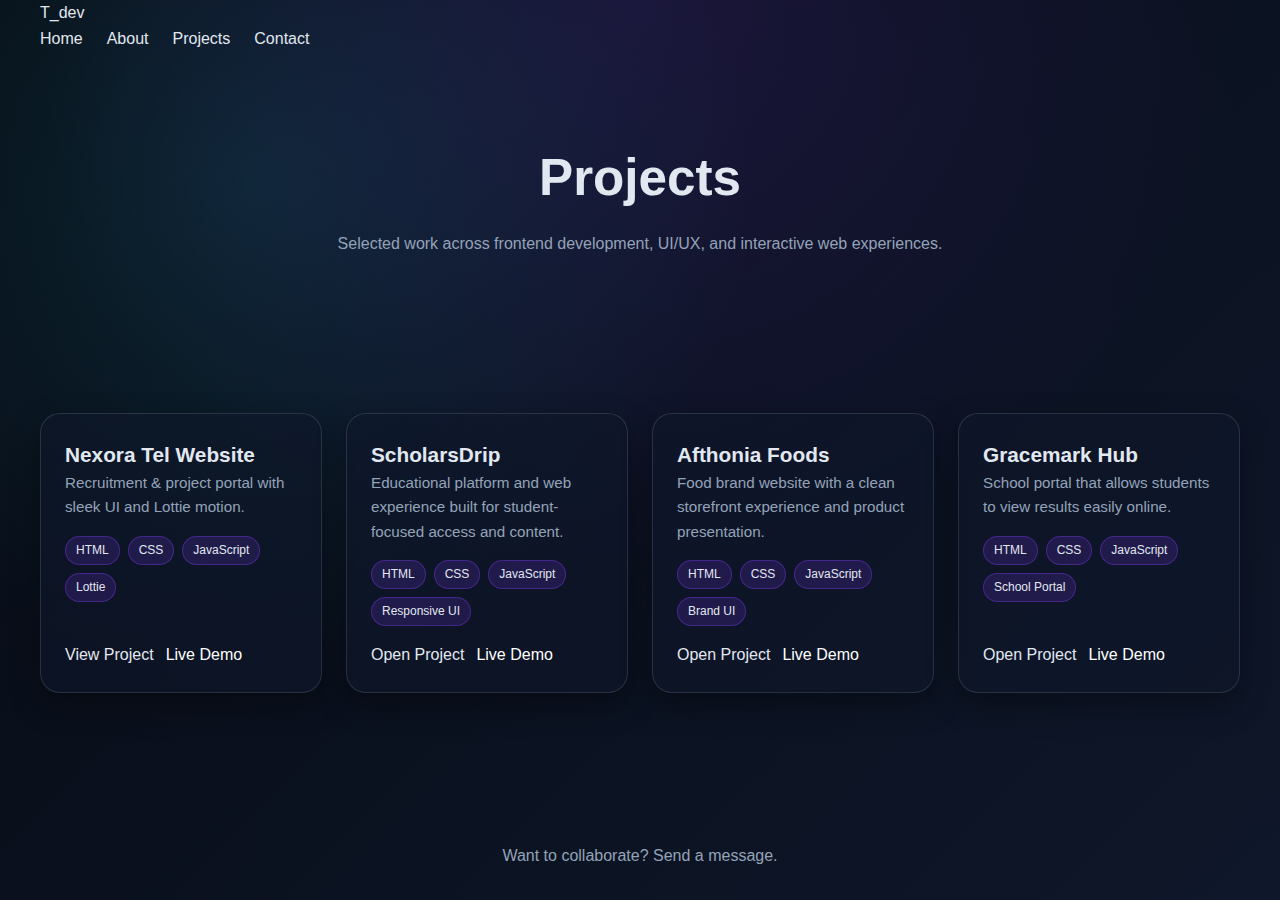
<file: projects/index.html>
<!DOCTYPE html>
<html lang="en">
<head>
    <meta charset="UTF-8">
    <meta name="viewport" content="width=device-width, initial-scale=1.0">
    <meta name="description" content="Projects by Toluwanimi Babalola - frontend work, UI/UX, and web apps.">
    <title>Projects | Toluwanimi Babalola</title>
    <link rel="stylesheet" href="../index.css">
    <link rel="icon" type="image/jpeg" href="../assets/images/favicon.jpg">
    <style>
        .projects-hero {
            padding: 80px 0 30px;
            text-align: center;
        }

        .projects-hero h1 {
            font-size: clamp(2.2rem, 4vw, 3.4rem);
            margin-bottom: 12px;
        }

        .projects-hero p {
            color: var(--muted);
            max-width: 720px;
            margin: 0 auto;
        }

        .projects-grid {
            display: grid;
            grid-template-columns: repeat(auto-fit, minmax(260px, 1fr));
            gap: 24px;
            margin-top: 36px;
        }

        .project-card {
            background: var(--surface);
            border-radius: var(--radius-lg);
            border: 1px solid var(--border);
            padding: 24px;
            box-shadow: var(--shadow-md);
            display: flex;
            flex-direction: column;
            gap: 16px;
            min-height: 280px;
        }

        .project-card h3 {
            font-size: 1.3rem;
        }

        .project-meta {
            color: var(--muted);
            font-size: 0.95rem;
        }

        .project-tags {
            display: flex;
            flex-wrap: wrap;
            gap: 8px;
        }

        .project-tag {
            padding: 4px 10px;
            border-radius: 999px;
            background: rgba(124, 58, 237, 0.18);
            border: 1px solid rgba(124, 58, 237, 0.4);
            font-size: 0.75rem;
        }

        .project-actions {
            display: flex;
            gap: 12px;
            flex-wrap: wrap;
            margin-top: auto;
        }

        .btn-outline {
            border-color: rgba(255, 255, 255, 0.3);
            color: white;
        }

        .btn-outline:hover {
            background: rgba(124, 58, 237, 0.15);
        }

        .is-disabled {
            opacity: 0.6;
            pointer-events: none;
        }

        .projects-footer {
            padding: 60px 0 30px;
            text-align: center;
            color: var(--muted);
        }
    </style>
</head>
<body>
    <header>
        <div class="container nav">
            <div class="logo"><a href="../">T_dev</a></div>
            <nav class="nav-links">
                <a href="../">Home</a>
                <a href="../#about">About</a>
                <a href="./">Projects</a>
                <a href="../#contact">Contact</a>
            </nav>
        </div>
    </header>

    <main>
        <section class="projects-hero">
            <div class="container">
                <h1>Projects</h1>
                <p>Selected work across frontend development, UI/UX, and interactive web experiences.</p>
            </div>
        </section>

        <section class="section">
            <div class="container">
                <div class="projects-grid">
                    <article class="project-card">
                        <div>
                            <h3>Nexora Tel Website</h3>
                            <p class="project-meta">Recruitment & project portal with sleek UI and Lottie motion.</p>
                        </div>
                        <div class="project-tags">
                            <span class="project-tag">HTML</span>
                            <span class="project-tag">CSS</span>
                            <span class="project-tag">JavaScript</span>
                            <span class="project-tag">Lottie</span>
                        </div>
                        <div class="project-actions">
                            <a class="btn btn-primary" href="nexora/">View Project</a>
                            <a class="btn btn-outline" href="https://nexoratel.netlify.app/" target="_blank"
                                rel="noreferrer">Live Demo</a>
                        </div>
                    </article>

                    <article class="project-card">
                        <div>
                            <h3>ScholarsDrip</h3>
                            <p class="project-meta">Educational platform and web experience built for student-focused access and content.</p>
                        </div>
                        <div class="project-tags">
                            <span class="project-tag">HTML</span>
                            <span class="project-tag">CSS</span>
                            <span class="project-tag">JavaScript</span>
                            <span class="project-tag">Responsive UI</span>
                        </div>
                        <div class="project-actions">
                            <a class="btn btn-primary" href="https://scholarsdrip.web.app/" target="_blank"
                                rel="noreferrer">Open Project</a>
                            <a class="btn btn-outline" href="https://scholarsdrip.web.app/" target="_blank"
                                rel="noreferrer">Live Demo</a>
                        </div>
                    </article>

                    <article class="project-card">
                        <div>
                            <h3>Afthonia Foods</h3>
                            <p class="project-meta">Food brand website with a clean storefront experience and product presentation.</p>
                        </div>
                        <div class="project-tags">
                            <span class="project-tag">HTML</span>
                            <span class="project-tag">CSS</span>
                            <span class="project-tag">JavaScript</span>
                            <span class="project-tag">Brand UI</span>
                        </div>
                        <div class="project-actions">
                            <a class="btn btn-primary" href="https://afthoniafooods.netlify.app/" target="_blank"
                                rel="noreferrer">Open Project</a>
                            <a class="btn btn-outline" href="https://afthoniafooods.netlify.app/" target="_blank"
                                rel="noreferrer">Live Demo</a>
                        </div>
                    </article>

                    <article class="project-card">
                        <div>
                            <h3>Gracemark Hub</h3>
                            <p class="project-meta">School portal that allows students to view results easily online.</p>
                        </div>
                        <div class="project-tags">
                            <span class="project-tag">HTML</span>
                            <span class="project-tag">CSS</span>
                            <span class="project-tag">JavaScript</span>
                            <span class="project-tag">School Portal</span>
                        </div>
                        <div class="project-actions">
                            <a class="btn btn-primary" href="https://gracemarkacademyresulthub.web.app/" target="_blank"
                                rel="noreferrer">Open Project</a>
                            <a class="btn btn-outline" href="https://gracemarkacademyresulthub.web.app/" target="_blank"
                                rel="noreferrer">Live Demo</a>
                        </div>
                    </article>
                </div>
            </div>
        </section>
    </main>

    <footer class="projects-footer">
        <div class="container">
            <p>Want to collaborate? <a href="../#contact">Send a message</a>.</p>
        </div>
    </footer>
</body>
</html>
</file>
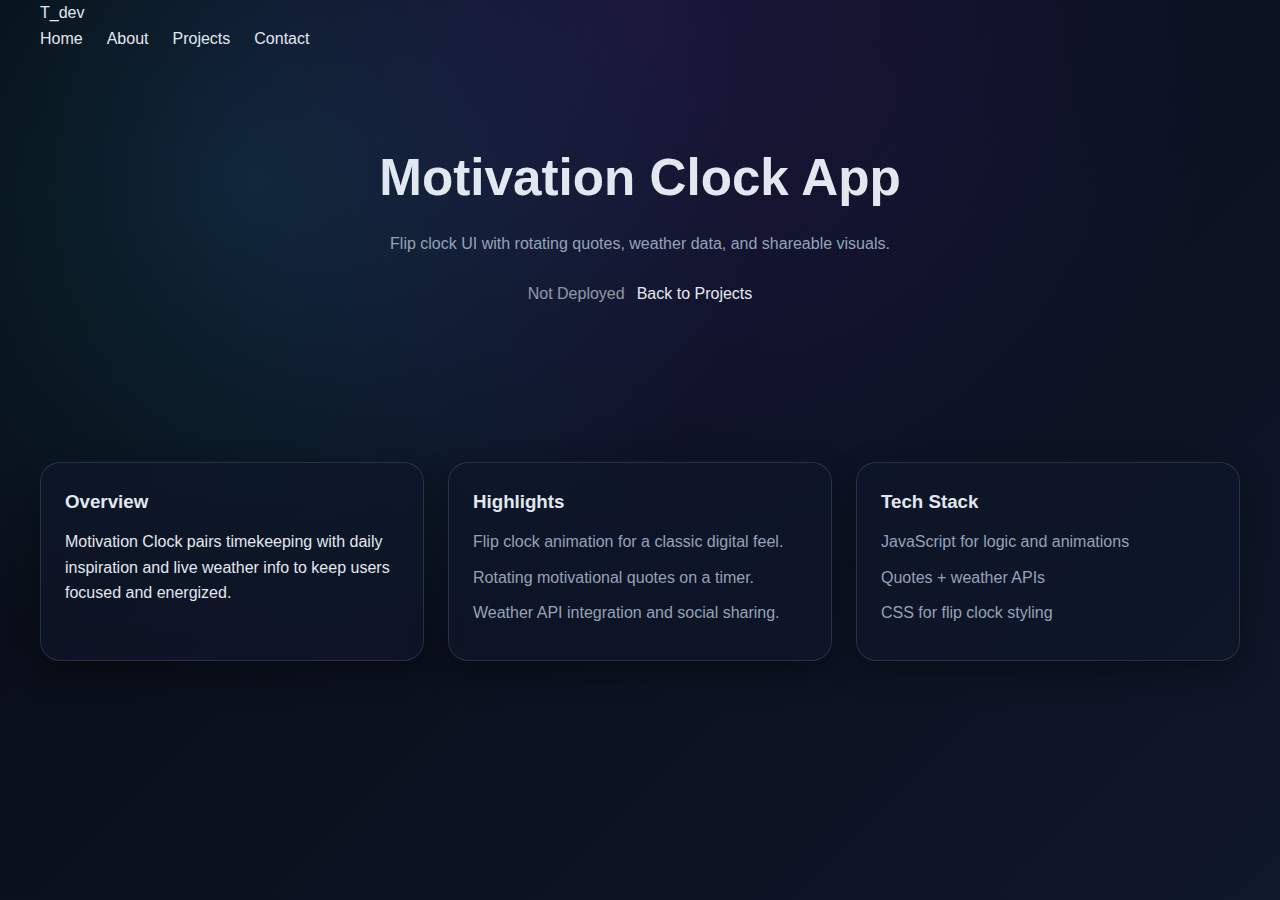
<file: projects/motivation-clock/index.html>
<!DOCTYPE html>
<html lang="en">
<head>
    <meta charset="UTF-8">
    <meta name="viewport" content="width=device-width, initial-scale=1.0">
    <meta name="description" content="Motivation Clock App project details.">
    <title>Motivation Clock App | Projects</title>
    <link rel="stylesheet" href="../../index.css">
    <link rel="icon" type="image/jpeg" href="../../assets/images/favicon.jpg">
    <style>
        .project-hero {
            padding: 80px 0 30px;
            text-align: center;
        }

        .project-hero h1 {
            font-size: clamp(2rem, 4vw, 3.2rem);
            margin-bottom: 12px;
        }

        .project-hero p {
            color: var(--muted);
            max-width: 720px;
            margin: 0 auto;
        }

        .project-content {
            display: grid;
            grid-template-columns: repeat(auto-fit, minmax(260px, 1fr));
            gap: 24px;
            margin-top: 36px;
        }

        .project-panel {
            background: var(--surface);
            border-radius: var(--radius-lg);
            border: 1px solid var(--border);
            padding: 24px;
            box-shadow: var(--shadow-md);
        }

        .project-panel h3 {
            margin-bottom: 12px;
        }

        .project-panel ul {
            list-style: none;
            padding: 0;
            color: var(--muted);
        }

        .project-panel li {
            margin-bottom: 10px;
        }

        .project-actions {
            display: flex;
            flex-wrap: wrap;
            gap: 12px;
            margin-top: 24px;
            justify-content: center;
        }

        .is-disabled {
            opacity: 0.6;
            pointer-events: none;
        }
    </style>
</head>
<body>
    <header>
        <div class="container nav">
            <div class="logo"><a href="../../">T_dev</a></div>
            <nav class="nav-links">
                <a href="../../">Home</a>
                <a href="../../#about">About</a>
                <a href="../">Projects</a>
                <a href="../../#contact">Contact</a>
            </nav>
        </div>
    </header>

    <main>
        <section class="project-hero">
            <div class="container">
                <h1>Motivation Clock App</h1>
                <p>Flip clock UI with rotating quotes, weather data, and shareable visuals.</p>
                <div class="project-actions">
                    <span class="btn btn-primary is-disabled" aria-disabled="true">Not Deployed</span>
                    <a class="btn btn-outline" href="../">Back to Projects</a>
                </div>
            </div>
        </section>

        <section class="section">
            <div class="container project-content">
                <div class="project-panel">
                    <h3>Overview</h3>
                    <p class="project-meta">
                        Motivation Clock pairs timekeeping with daily inspiration and live weather info to keep users
                        focused and energized.
                    </p>
                </div>
                <div class="project-panel">
                    <h3>Highlights</h3>
                    <ul>
                        <li>Flip clock animation for a classic digital feel.</li>
                        <li>Rotating motivational quotes on a timer.</li>
                        <li>Weather API integration and social sharing.</li>
                    </ul>
                </div>
                <div class="project-panel">
                    <h3>Tech Stack</h3>
                    <ul>
                        <li>JavaScript for logic and animations</li>
                        <li>Quotes + weather APIs</li>
                        <li>CSS for flip clock styling</li>
                    </ul>
                </div>
            </div>
        </section>
    </main>
</body>
</html>
</file>
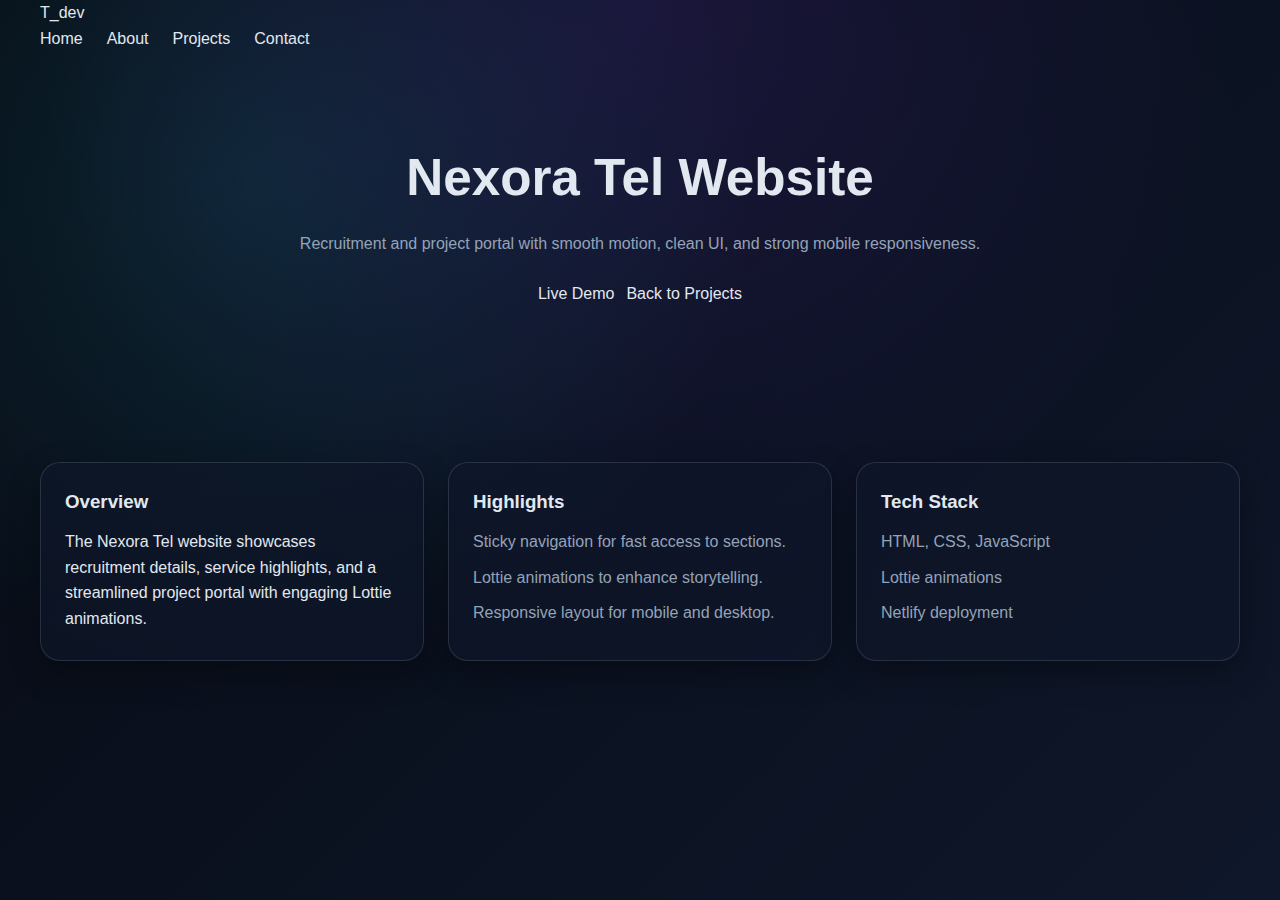
<file: projects/nexora/index.html>
<!DOCTYPE html>
<html lang="en">
<head>
    <meta charset="UTF-8">
    <meta name="viewport" content="width=device-width, initial-scale=1.0">
    <meta name="description" content="Nexora Tel Website project details.">
    <title>Nexora Tel Website | Projects</title>
    <link rel="stylesheet" href="../../index.css">
    <link rel="icon" type="image/jpeg" href="../../assets/images/favicon.jpg">
    <style>
        .project-hero {
            padding: 80px 0 30px;
            text-align: center;
        }

        .project-hero h1 {
            font-size: clamp(2rem, 4vw, 3.2rem);
            margin-bottom: 12px;
        }

        .project-hero p {
            color: var(--muted);
            max-width: 720px;
            margin: 0 auto;
        }

        .project-content {
            display: grid;
            grid-template-columns: repeat(auto-fit, minmax(260px, 1fr));
            gap: 24px;
            margin-top: 36px;
        }

        .project-panel {
            background: var(--surface);
            border-radius: var(--radius-lg);
            border: 1px solid var(--border);
            padding: 24px;
            box-shadow: var(--shadow-md);
        }

        .project-panel h3 {
            margin-bottom: 12px;
        }

        .project-panel ul {
            list-style: none;
            padding: 0;
            color: var(--muted);
        }

        .project-panel li {
            margin-bottom: 10px;
        }

        .project-actions {
            display: flex;
            flex-wrap: wrap;
            gap: 12px;
            margin-top: 24px;
            justify-content: center;
        }
    </style>
</head>
<body>
    <header>
        <div class="container nav">
            <div class="logo"><a href="../../">T_dev</a></div>
            <nav class="nav-links">
                <a href="../../">Home</a>
                <a href="../../#about">About</a>
                <a href="../">Projects</a>
                <a href="../../#contact">Contact</a>
            </nav>
        </div>
    </header>

    <main>
        <section class="project-hero">
            <div class="container">
                <h1>Nexora Tel Website</h1>
                <p>Recruitment and project portal with smooth motion, clean UI, and strong mobile responsiveness.</p>
                <div class="project-actions">
                    <a class="btn btn-primary" href="https://nexoratel.netlify.app/" target="_blank"
                        rel="noreferrer">Live Demo</a>
                    <a class="btn btn-outline" href="../">Back to Projects</a>
                </div>
            </div>
        </section>

        <section class="section">
            <div class="container project-content">
                <div class="project-panel">
                    <h3>Overview</h3>
                    <p class="project-meta">
                        The Nexora Tel website showcases recruitment details, service highlights, and a streamlined
                        project portal with engaging Lottie animations.
                    </p>
                </div>
                <div class="project-panel">
                    <h3>Highlights</h3>
                    <ul>
                        <li>Sticky navigation for fast access to sections.</li>
                        <li>Lottie animations to enhance storytelling.</li>
                        <li>Responsive layout for mobile and desktop.</li>
                    </ul>
                </div>
                <div class="project-panel">
                    <h3>Tech Stack</h3>
                    <ul>
                        <li>HTML, CSS, JavaScript</li>
                        <li>Lottie animations</li>
                        <li>Netlify deployment</li>
                    </ul>
                </div>
            </div>
        </section>
    </main>
</body>
</html>
</file>
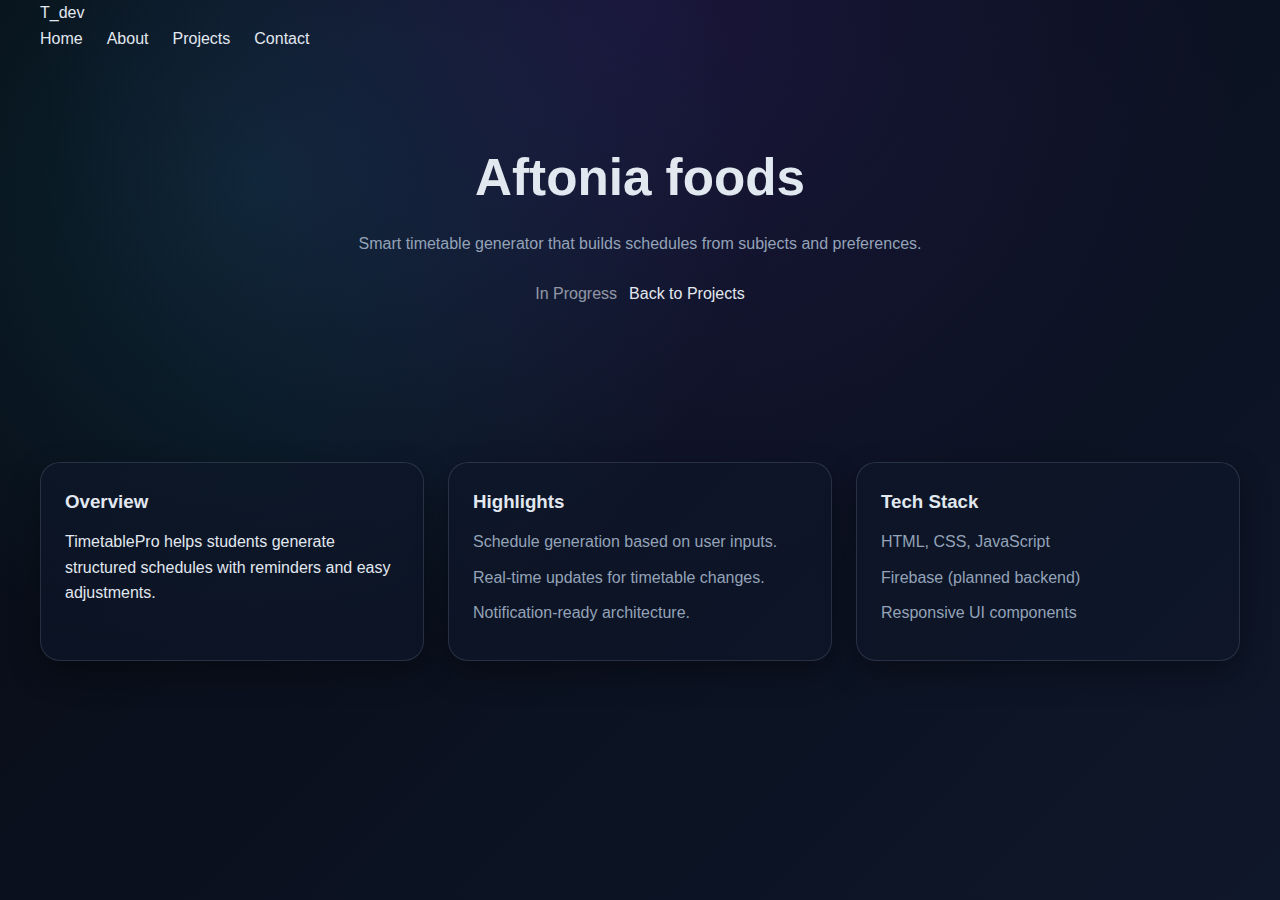
<file: projects/timetablepro/index.html>
<!DOCTYPE html>
<html lang="en">

<head>
    <meta charset="UTF-8">
    <meta name="viewport" content="width=device-width, initial-scale=1.0">
    <meta name="description" content="TimetablePro project details.">
    <title>TimetablePro | Projects</title>
    <link rel="stylesheet" href="../../index.css">
    <link rel="icon" type="image/jpeg" href="../../assets/images/favicon.jpg">
    <style>
        .project-hero {
            padding: 80px 0 30px;
            text-align: center;
        }

        .project-hero h1 {
            font-size: clamp(2rem, 4vw, 3.2rem);
            margin-bottom: 12px;
        }

        .project-hero p {
            color: var(--muted);
            max-width: 720px;
            margin: 0 auto;
        }

        .project-content {
            display: grid;
            grid-template-columns: repeat(auto-fit, minmax(260px, 1fr));
            gap: 24px;
            margin-top: 36px;
        }

        .project-panel {
            background: var(--surface);
            border-radius: var(--radius-lg);
            border: 1px solid var(--border);
            padding: 24px;
            box-shadow: var(--shadow-md);
        }

        .project-panel h3 {
            margin-bottom: 12px;
        }

        .project-panel ul {
            list-style: none;
            padding: 0;
            color: var(--muted);
        }

        .project-panel li {
            margin-bottom: 10px;
        }

        .project-actions {
            display: flex;
            flex-wrap: wrap;
            gap: 12px;
            margin-top: 24px;
            justify-content: center;
        }

        .is-disabled {
            opacity: 0.6;
            pointer-events: none;
        }
    </style>
</head>

<body>
    <header>
        <div class="container nav">
            <div class="logo"><a href="../../">T_dev</a></div>
            <nav class="nav-links">
                <a href="../../">Home</a>
                <a href="../../#about">About</a>
                <a href="../">Projects</a>
                <a href="../../#contact">Contact</a>
            </nav>
        </div>
    </header>

    <main>
        <section class="project-hero">
            <div class="container">
                <h1>Aftonia foods</h1>
                <p>Smart timetable generator that builds schedules from subjects and preferences.</p>
                <div class="project-actions">
                    <span class="btn btn-primary is-disabled" aria-disabled="true">In Progress</span>
                    <a class="btn btn-outline" href="../">Back to Projects</a>
                </div>
            </div>
        </section>

        <section class="section">
            <div class="container project-content">
                <div class="project-panel">
                    <h3>Overview</h3>
                    <p class="project-meta">
                        TimetablePro helps students generate structured schedules with reminders and easy adjustments.
                    </p>
                </div>
                <div class="project-panel">
                    <h3>Highlights</h3>
                    <ul>
                        <li>Schedule generation based on user inputs.</li>
                        <li>Real-time updates for timetable changes.</li>
                        <li>Notification-ready architecture.</li>
                    </ul>
                </div>
                <div class="project-panel">
                    <h3>Tech Stack</h3>
                    <ul>
                        <li>HTML, CSS, JavaScript</li>
                        <li>Firebase (planned backend)</li>
                        <li>Responsive UI components</li>
                    </ul>
                </div>
            </div>
        </section>
    </main>
</body>

</html>
</file>
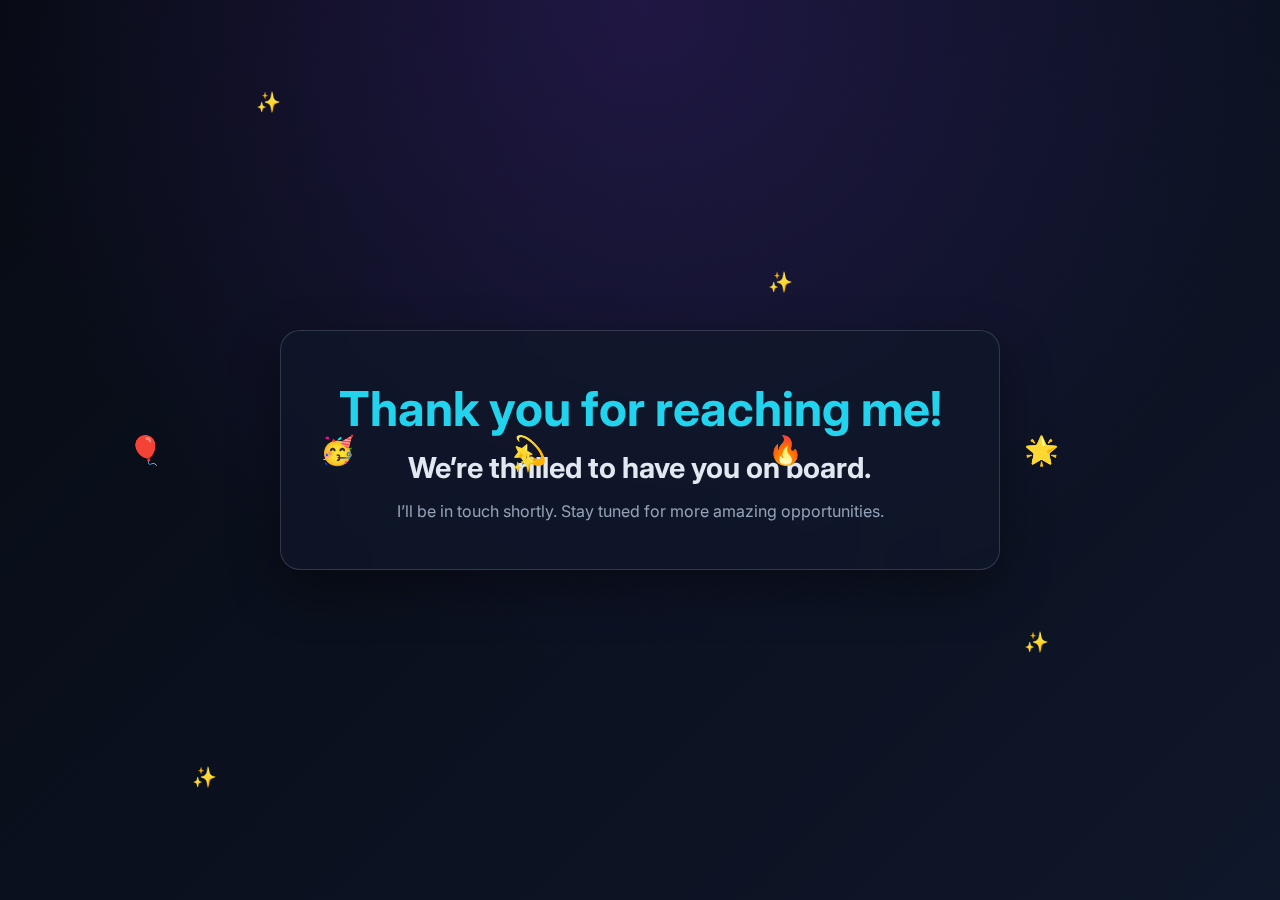
<file: thank-you.html>
<!DOCTYPE html>
<html lang="en">
<head>
    <meta charset="UTF-8" />
    <meta name="viewport" content="width=device-width, initial-scale=1.0">
    <title>Thank You</title>
    <link rel="stylesheet" href="thank-you.css">
    <link rel="preconnect" href="https://fonts.googleapis.com">
    <link rel="preconnect" href="https://fonts.gstatic.com" crossorigin>
    <link href="https://fonts.googleapis.com/css2?family=Inter:wght@400;600;700&display=swap" rel="stylesheet">
</head>
<body>
    <main class="thank-you">
        <div class="thank-you-card">
            <h1>Thank you for reaching me!</h1>
            <h2>We’re thrilled to have you on board.</h2>
            <p>I’ll be in touch shortly. Stay tuned for more amazing opportunities.</p>
        </div>
    </main>

    <div class="emoji-float" style="left: 10%; animation-delay: 0s;">🎈</div>
    <div class="emoji-float" style="left: 25%; animation-delay: 2s;">🥳</div>
    <div class="emoji-float" style="left: 40%; animation-delay: 4s;">💫</div>
    <div class="emoji-float" style="left: 60%; animation-delay: 1s;">🔥</div>
    <div class="emoji-float" style="left: 80%; animation-delay: 3s;">🌟</div>

    <div class="star" style="top: 10%; left: 20%; animation-delay: 1s;">✨</div>
    <div class="star" style="top: 30%; left: 60%; animation-delay: 2s;">✨</div>
    <div class="star" style="top: 50%; left: 40%; animation-delay: 3s;">✨</div>
    <div class="star" style="top: 70%; left: 80%; animation-delay: 4s;">✨</div>
    <div class="star" style="top: 85%; left: 15%; animation-delay: 5s;">✨</div>
</body>
</html>
</file>
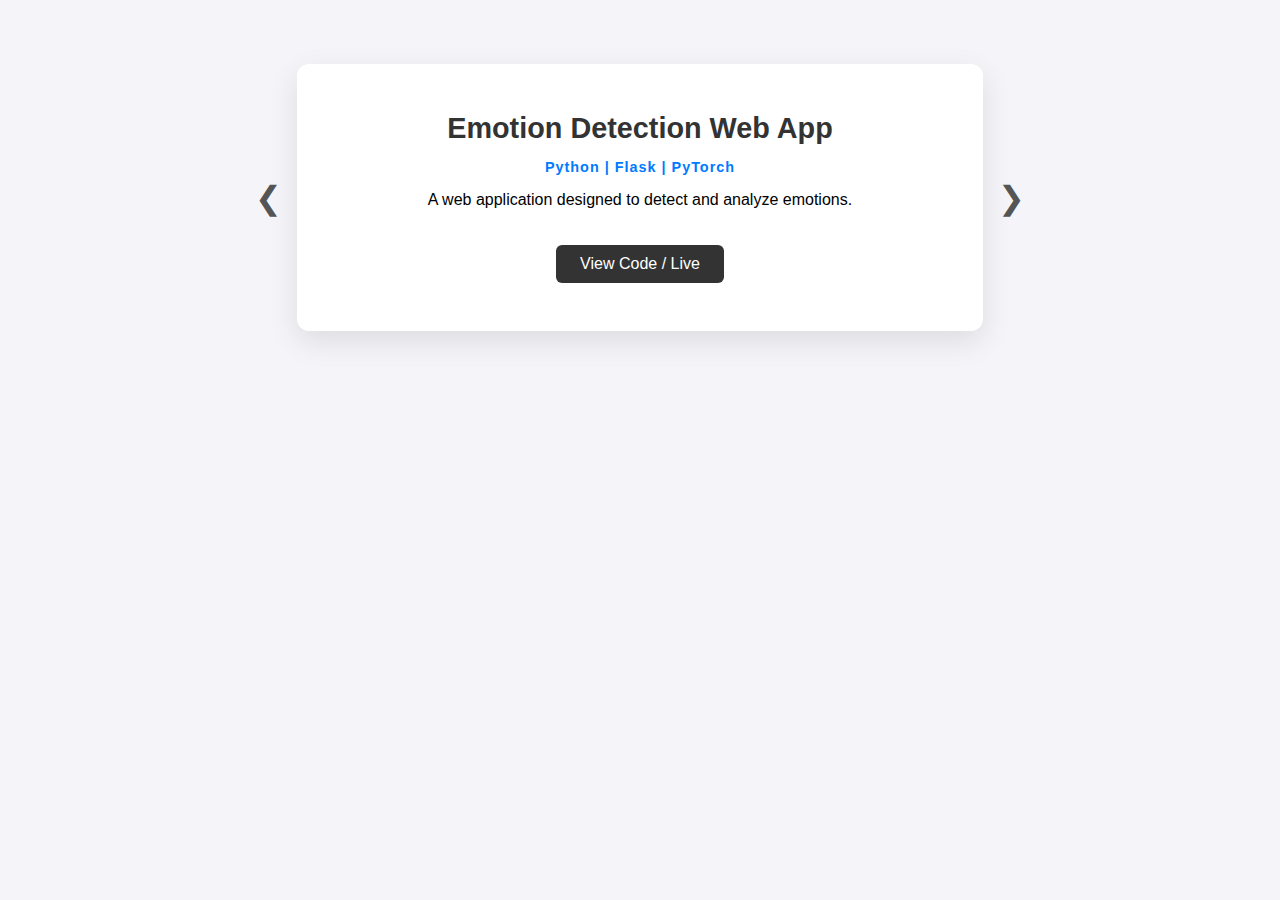
<file: pages/experiments/slider2.html>
<!DOCTYPE html>
<html lang="en">

<head>
    <meta charset="UTF-8">
    <meta name="viewport" content="width=device-width, initial-scale=1.0">
    <title>Project Slider</title>
    <style>
        /* --- CSS Styling --- */
        body {
            font-family: sans-serif;
            background-color: #f4f4f9;
            margin: 0;
            padding: 2rem;
        }

        .project-slider-wrapper {
            position: relative;
            max-width: 800px;
            margin: 2rem auto;
            display: flex;
            align-items: center;
        }

        .project-slider-container {
            overflow: hidden;
            width: 100%;
            border-radius: 12px;
            box-shadow: 0 10px 30px rgba(0, 0, 0, 0.1);
            background: #ffffff;
        }

        .project-track {
            display: flex;
            transition: transform 0.4s ease-in-out;
        }

        .project-card {
            min-width: 100%;
            box-sizing: border-box;
            padding: 3rem 2rem;
            text-align: center;
        }

        .project-content h3 {
            margin: 0 0 10px;
            font-size: 1.8rem;
            color: #333;
        }

        .tech-stack {
            font-weight: bold;
            color: #007bff;
            margin-bottom: 15px;
            font-size: 0.9rem;
            letter-spacing: 1px;
        }

        .view-btn {
            display: inline-block;
            margin-top: 20px;
            padding: 10px 24px;
            background-color: #333;
            color: #fff;
            text-decoration: none;
            border-radius: 6px;
            transition: background 0.3s;
        }

        .view-btn:hover {
            background-color: #555;
        }

        .slider-btn {
            background: none;
            border: none;
            font-size: 2rem;
            cursor: pointer;
            color: #555;
            padding: 0 15px;
            transition: color 0.3s;
        }

        .slider-btn:hover {
            color: #000;
        }
    </style>
</head>

<body>

    <div class="project-slider-wrapper">
        <button class="slider-btn prev-btn" aria-label="Previous Project">&#10094;</button>

        <div class="project-slider-container">
            <div class="project-track" id="track">

                <div class="project-card">
                    <div class="project-content">
                        <h3>Emotion Detection Web App</h3>
                        <p class="tech-stack">Python | Flask | PyTorch</p>
                        <p>A web application designed to detect and analyze emotions.</p>
                        <a href="#" class="view-btn">View Code / Live</a>
                    </div>
                </div>

                <div class="project-card">
                    <div class="project-content">
                        <h3>Gracemark Academy Result Hub</h3>
                        <p class="tech-stack">React | Firebase</p>
                        <p>A comprehensive result management platform.</p>
                        <a href="#" class="view-btn">View Code / Live</a>
                    </div>
                </div>

                <div class="project-card">
                    <div class="project-content">
                        <h3>Upcoming Machine Learning Model</h3>
                        <p class="tech-stack">Python | Scikit-Learn</p>
                        <p>Currently in development. Exploring new data models.</p>
                        <a href="#" class="view-btn">Coming Soon</a>
                    </div>
                </div>

            </div>
        </div>

        <button class="slider-btn next-btn" aria-label="Next Project">&#10095;</button>
    </div>

    <script>
        document.addEventListener("DOMContentLoaded", () => {
            const track = document.getElementById('track');
            const prevBtn = document.querySelector('.prev-btn');
            const nextBtn = document.querySelector('.next-btn');
            const cards = document.querySelectorAll('.project-card');

            let currentIndex = 0;

            function updateSlider() {
                track.style.transform = `translateX(-${currentIndex * 100}%)`;
            }

            nextBtn.addEventListener('click', () => {
                if (currentIndex < cards.length - 1) {
                    currentIndex++;
                } else {
                    currentIndex = 0;
                }
                updateSlider();
            });

            prevBtn.addEventListener('click', () => {
                if (currentIndex > 0) {
                    currentIndex--;
                } else {
                    currentIndex = cards.length - 1;
                }
                updateSlider();
            });
        });
    </script>

</body>

</html>
</file>
<file: index.css>
* {
    margin: 0;
    padding: 0;
    box-sizing: border-box;
}

:root {
    --bg: #0b0f1a;
    --bg-alt: #0f172a;
    --surface: rgba(15, 23, 42, 0.62);
    --surface-strong: rgba(15, 23, 42, 0.85);
    --border: rgba(148, 163, 184, 0.2);
    --text: #e2e8f0;
    --muted: #94a3b8;
    --accent: #7c3aed;
    --accent-2: #22d3ee;
    --accent-3: #f43f5e;
    --success: #10b981;
    --warning: #f59e0b;
    --shadow-lg: 0 25px 60px rgba(0, 0, 0, 0.45);
    --shadow-md: 0 12px 30px rgba(0, 0, 0, 0.35);
    --transition: all 0.3s ease;
    --radius-lg: 20px;
    --radius-md: 14px;
}

html {
    scroll-behavior: smooth;
}

body {
    font-family: 'Inter', -apple-system, BlinkMacSystemFont, sans-serif;
    color: var(--text);
    background: radial-gradient(circle at top, rgba(124, 58, 237, 0.15), transparent 55%),
        radial-gradient(circle at 20% 20%, rgba(34, 211, 238, 0.12), transparent 40%),
        linear-gradient(135deg, #070b13 0%, #0b1221 60%, #0f172a 100%);
    min-height: 100vh;
    line-height: 1.6;
}

img {
    max-width: 100%;
    display: block;
}

a {
    color: inherit;
    text-decoration: none;
}

.container {
    width: min(1200px, 100% - 3rem);
    margin: 0 auto;
}

.section {
    padding: 90px 0;
}

.section-header {
    text-align: center;
    margin-bottom: 48px;
}

.section-title {
    font-size: 2.4rem;
    font-weight: 700;
    color: var(--text);
    margin-bottom: 12px;
}

.section-title-left {
    text-align: left;
    margin-bottom: 16px;
}

.section-subtitle {
    max-width: 680px;
    margin: 0 auto;
    color: var(--muted);
    font-size: 1.05rem;
}

.site-header {
    position: relative;
    overflow: hidden;
}

.site-header::before {
    content: "";
    position: absolute;
    inset: 0;
    background: radial-gradient(circle at 20% 20%, rgba(124, 58, 237, 0.2), transparent 45%),
        radial-gradient(circle at 80% 0%, rgba(34, 211, 238, 0.12), transparent 40%);
    opacity: 0.7;
    z-index: -1;
}

.site-nav {
    display: flex;
    align-items: center;
    justify-content: space-between;
    padding: 28px 0;
}

.brand {
    font-weight: 700;
    letter-spacing: 0.5px;
    font-size: 1.1rem;
}

.nav-links {
    list-style: none;
    display: flex;
    gap: 24px;
    flex-wrap: wrap;
}

.nav-links a {
    font-weight: 500;
    color: var(--text);
    position: relative;
    padding-bottom: 6px;
}

.nav-links a::after {
    content: "";
    position: absolute;
    left: 0;
    bottom: 0;
    width: 0%;
    height: 2px;
    background: linear-gradient(90deg, var(--accent), var(--accent-2));
    transition: width 0.3s ease;
}

.nav-links a:hover::after {
    width: 100%;
}

.hero {
    display: grid;
    grid-template-columns: repeat(auto-fit, minmax(280px, 1fr));
    gap: 48px;
    align-items: center;
    padding: 30px 0 80px;
}

.hero-content {
    animation: moveUp 1.2s ease;
}

.hero-kicker {
    color: var(--accent-2);
    font-size: 1rem;
    text-transform: uppercase;
    letter-spacing: 0.24rem;
    margin-bottom: 16px;
}

.hero-title {
    font-size: clamp(2.4rem, 5vw, 3.6rem);
    line-height: 1.1;
    margin-bottom: 16px;
}

.hero-title span {
    color: var(--accent);
}

.hero-subtitle {
    color: var(--muted);
    font-size: 1.05rem;
    margin-bottom: 28px;
}

.hero-actions {
    display: flex;
    gap: 16px;
    flex-wrap: wrap;
}

.cv-button {
    display: inline-flex;
    align-items: center;
    justify-content: center;
    padding: 12px 24px;
    background: linear-gradient(135deg, var(--accent), var(--accent-2));
    color: white;
    border-radius: 999px;
    font-weight: 600;
    transition: var(--transition);
    box-shadow: var(--shadow-md);
}

.cv-button:hover {
    transform: translateY(-2px);
}

.typewriter {
    display: inline-block;
    overflow: hidden;
    border-right: 2px solid var(--accent-2);
    white-space: nowrap;
    animation: blink-caret 0.75s step-end infinite;
}

.hero-media {
    background: var(--surface);
    border-radius: var(--radius-lg);
    border: 1px solid var(--border);
    padding: 24px;
    backdrop-filter: blur(16px);
    box-shadow: var(--shadow-lg);
}

.hero-media dotlottie-player {
    width: 100%;
    height: auto;
}

.skills-grid {
    display: grid;
    grid-template-columns: repeat(auto-fit, minmax(280px, 1fr));
    gap: 24px;
}

.skill-card {
    background: var(--surface);
    border-radius: var(--radius-lg);
    padding: 24px;
    border: 1px solid var(--border);
    backdrop-filter: blur(16px);
    box-shadow: var(--shadow-md);
    transition: var(--transition);
}

.skill-card:hover {
    transform: translateY(-6px);
}

.card-header {
    display: flex;
    align-items: center;
    gap: 16px;
    margin-bottom: 20px;
}

.card-icon {
    width: 48px;
    height: 48px;
    background: linear-gradient(135deg, var(--accent), var(--accent-2));
    border-radius: 12px;
    display: flex;
    align-items: center;
    justify-content: center;
    color: #fff;
}

.card-title {
    font-size: 1.3rem;
    font-weight: 600;
}

.chart-container {
    position: relative;
    height: 260px;
}

.skills-list {
    display: grid;
    gap: 16px;
}

.skill-item {
    display: flex;
    justify-content: space-between;
    align-items: center;
    gap: 16px;
    padding-bottom: 12px;
    border-bottom: 1px solid rgba(148, 163, 184, 0.2);
}

.skill-item:last-child {
    border-bottom: none;
}

.skill-name {
    font-weight: 500;
}

.skill-name i {
    margin-right: 8px;
    color: var(--accent-2);
}

.progress-container {
    width: 100%;
    height: 8px;
    background: rgba(148, 163, 184, 0.2);
    border-radius: 999px;
    overflow: hidden;
    margin-top: 8px;
}

.progress-bar {
    height: 100%;
    width: 0%;
    background: linear-gradient(90deg, var(--accent), var(--accent-2));
    border-radius: 999px;
    transition: width 1s ease;
}

.skill-meta {
    display: flex;
    justify-content: space-between;
    margin-top: 6px;
    font-size: 0.8rem;
    color: var(--muted);
}

.skill-status {
    padding: 2px 10px;
    border-radius: 999px;
    background: rgba(148, 163, 184, 0.2);
}

.status-learning {
    background: rgba(34, 211, 238, 0.15);
    color: var(--accent-2);
}

.status-pending {
    background: rgba(245, 158, 11, 0.15);
    color: var(--warning);
}

.star {
    color: #fbbf24;
}

.empty-star {
    color: rgba(148, 163, 184, 0.4);
}

.quote-master-container {
    margin-top: 24px;
}

.quote-theatre {
    background: var(--surface);
    border-radius: var(--radius-lg);
    padding: 48px 40px;
    box-shadow: var(--shadow-lg);
    position: relative;
    border: 1px solid var(--border);
    overflow: hidden;
    backdrop-filter: blur(16px);
}

.quote-theatre::after {
    content: "";
    position: absolute;
    inset: 0;
    background: radial-gradient(circle, rgba(124, 58, 237, 0.15), transparent 70%);
    opacity: 0.6;
    z-index: -1;
    animation: pulse 15s infinite alternate;
}

.quote-stage {
    min-height: 220px;
    display: flex;
    align-items: center;
    justify-content: center;
}

.quote-text {
    font-size: 2rem;
    line-height: 1.5;
    color: var(--text);
    font-weight: 500;
    margin: 0 auto 20px;
    max-width: 780px;
    opacity: 0;
    transform: translateY(20px) rotateX(90deg);
    filter: blur(5px);
    transition: all 0.8s cubic-bezier(0.175, 0.885, 0.32, 1.275);
    font-family: 'Playfair Display', serif;
    font-style: italic;
    position: relative;
}

.quote-text::before,
.quote-text::after {
    content: '"';
    font-size: 3rem;
    color: rgba(124, 58, 237, 0.2);
    position: absolute;
    font-family: serif;
}

.quote-text::before {
    top: -1.5rem;
    left: -1rem;
}

.quote-text::after {
    bottom: -2rem;
    right: -1rem;
}

.quote-author {
    font-size: 0.95rem;
    color: var(--muted);
    font-weight: 600;
    letter-spacing: 0.2rem;
    text-transform: uppercase;
    opacity: 0;
    transform: translateY(20px);
    transition: all 0.9s ease;
    font-family: 'Montserrat', sans-serif;
}

.quote-control-panel {
    display: flex;
    align-items: center;
    justify-content: center;
    margin-top: 32px;
    gap: 16px;
}

.quote-progress-container {
    width: 200px;
    height: 4px;
    background: rgba(148, 163, 184, 0.2);
    border-radius: 999px;
    overflow: hidden;
}

.quote-progress-bar {
    height: 100%;
    width: 100%;
    background: linear-gradient(90deg, var(--accent), var(--accent-2));
    transform: scaleX(0);
    transform-origin: left center;
}

.quote-nav {
    background: rgba(124, 58, 237, 0.12);
    border: 1px solid rgba(124, 58, 237, 0.3);
    width: 44px;
    height: 44px;
    border-radius: 50%;
    color: var(--accent);
    display: flex;
    align-items: center;
    justify-content: center;
    cursor: pointer;
    transition: var(--transition);
}

.quote-nav:hover {
    transform: scale(1.06);
}

.cosmic-in.show {
    opacity: 1;
    transform: translateY(0) rotateX(0);
    filter: blur(0);
}

.row {
    display: flex;
    gap: 32px;
    flex-wrap: wrap;
}

.about-grid {
    align-items: center;
}

.about-col-1 {
    flex: 1;
    min-width: 260px;
}

.about-col-2 {
    flex: 1.5;
    min-width: 280px;
}

.about-text {
    color: var(--muted);
    margin-bottom: 24px;
}

.tilt-img img {
    border-radius: var(--radius-lg);
    box-shadow: var(--shadow-md);
    animation: tilt 9s infinite ease-in-out;
}

.tab-titles {
    display: flex;
    gap: 16px;
    flex-wrap: wrap;
    margin-bottom: 20px;
}

.tab-links {
    background: rgba(148, 163, 184, 0.1);
    border: 1px solid var(--border);
    color: var(--text);
    padding: 10px 18px;
    border-radius: 999px;
    cursor: pointer;
    transition: var(--transition);
}

.tab-links.active-link,
.tab-links:hover {
    background: linear-gradient(135deg, var(--accent), var(--accent-2));
    color: white;
}

.tab-contents {
    display: none;
}

.tab-contents.active-tab {
    display: block;
}

.tab-contents ul {
    list-style: none;
    padding: 0;
}

.tab-contents li {
    margin-bottom: 12px;
    color: var(--muted);
}

.tab-contents li span {
    color: var(--accent-2);
    font-weight: 600;
}

.chat-section {
    display: flex;
    gap: 24px;
    align-items: stretch;
    justify-content: center;
    flex-wrap: wrap;
}

.ai-lottie-wrapper {
    width: 240px;
    height: 240px;
    background: var(--surface);
    border-radius: 50%;
    border: 1px solid var(--border);
    display: flex;
    align-items: center;
    justify-content: center;
    box-shadow: var(--shadow-md);
    backdrop-filter: blur(16px);
}

.chat-container {
    flex: 1;
    min-width: 280px;
    max-width: 560px;
    height: 540px;
    background: var(--surface);
    border-radius: var(--radius-lg);
    border: 1px solid var(--border);
    display: flex;
    flex-direction: column;
    overflow: hidden;
    box-shadow: var(--shadow-lg);
    backdrop-filter: blur(16px);
}

.chat-header {
    padding: 16px 20px;
    background: var(--surface-strong);
    display: flex;
    justify-content: space-between;
    align-items: center;
}

.header-contents {
    display: flex;
    align-items: center;
    gap: 12px;
}

.avatar {
    width: 40px;
    height: 40px;
    border-radius: 50%;
    overflow: hidden;
    border: 2px solid rgba(255, 255, 255, 0.2);
}

.header-texts h3 {
    font-size: 1rem;
    margin-bottom: 2px;
}

.header-texts p {
    font-size: 0.8rem;
    color: var(--muted);
}

.icon-button {
    background: none;
    border: none;
    color: var(--text);
    width: 32px;
    height: 32px;
    border-radius: 50%;
    display: flex;
    align-items: center;
    justify-content: center;
    cursor: pointer;
    transition: var(--transition);
}

.icon-button:hover {
    background: rgba(255, 255, 255, 0.1);
}

.chat-messages {
    flex: 1;
    padding: 20px;
    overflow-y: auto;
    display: flex;
    flex-direction: column;
    gap: 12px;
}

.message {
    max-width: 85%;
    display: flex;
    flex-direction: column;
    gap: 6px;
    animation: messageIn 0.3s ease-out forwards;
    opacity: 0;
}

.bot-message {
    align-self: flex-start;
}

.user-message {
    align-self: flex-end;
}

.message-content {
    padding: 12px 16px;
    border-radius: 12px;
    background: rgba(15, 23, 42, 0.75);
    border: 1px solid rgba(148, 163, 184, 0.2);
    color: var(--text);
}

.user-message .message-content {
    background: linear-gradient(135deg, var(--accent), var(--accent-2));
    border: none;
}

.welcome-message .message-content {
    background: rgba(124, 58, 237, 0.18);
}

.message-time {
    font-size: 0.7rem;
    color: var(--muted);
}

.chat-input-container {
    padding: 16px;
    border-top: 1px solid var(--border);
    position: relative;
}

.chat-input {
    display: flex;
    gap: 8px;
}

.chat-input input {
    flex: 1;
    padding: 12px 16px;
    border: 1px solid var(--border);
    border-radius: 999px;
    background: rgba(15, 23, 42, 0.6);
    color: var(--text);
}

.chat-input input:focus {
    outline: none;
    border-color: var(--accent);
    box-shadow: 0 0 0 3px rgba(124, 58, 237, 0.2);
}

.chat-input button {
    width: 44px;
    height: 44px;
    border-radius: 50%;
    border: none;
    background: linear-gradient(135deg, var(--accent), var(--accent-2));
    color: white;
    cursor: pointer;
}

.quick-replies {
    display: flex;
    gap: 8px;
    flex-wrap: wrap;
}

.quick-reply {
    padding: 6px 12px;
    background: rgba(15, 23, 42, 0.6);
    border: 1px solid var(--border);
    border-radius: 999px;
    color: var(--text);
    cursor: pointer;
}

.quick-reply:hover {
    background: rgba(124, 58, 237, 0.2);
}

.options-list {
    margin: 8px 0;
    padding-left: 16px;
}

.option-tag {
    display: inline-block;
    background: rgba(124, 58, 237, 0.3);
    padding: 2px 8px;
    border-radius: 999px;
    margin-right: 6px;
    font-size: 0.75rem;
}

.typing-indicator {
    display: none;
    align-items: center;
    gap: 4px;
    padding: 6px 12px;
    position: absolute;
    top: -32px;
    left: 16px;
    background: rgba(15, 23, 42, 0.8);
    border-radius: 8px;
    font-size: 0.75rem;
    color: var(--muted);
}

.typing-dot {
    width: 6px;
    height: 6px;
    background-color: var(--muted);
    border-radius: 50%;
    opacity: 0.4;
    animation: typingAnimation 1.5s infinite ease-in-out;
}

.typing-dot:nth-child(2) {
    animation-delay: 0.2s;
}

.typing-dot:nth-child(3) {
    animation-delay: 0.4s;
}

.telegram-bot-card {
    position: relative;
    background: var(--surface);
    border-radius: var(--radius-lg);
    padding: 32px;
    color: var(--text);
    box-shadow: var(--shadow-lg);
    border: 1px solid var(--border);
    overflow: hidden;
}

.telegram-bot-card:hover {
    transform: translateY(-4px);
    transition: var(--transition);
}

.card-background {
    position: absolute;
    inset: 0;
    z-index: -1;
}

.grid-pattern {
    position: absolute;
    width: 100%;
    height: 100%;
    background-image: linear-gradient(rgba(255, 255, 255, 0.03) 1px, transparent 1px),
        linear-gradient(90deg, rgba(255, 255, 255, 0.03) 1px, transparent 1px);
    background-size: 20px 20px;
}

.gradient-overlay {
    position: absolute;
    width: 100%;
    height: 100%;
    background: linear-gradient(135deg, rgba(34, 211, 238, 0.15), transparent 70%);
    animation: gradientShift 12s infinite alternate;
}

.bot-header {
    display: flex;
    align-items: center;
    gap: 16px;
    margin-bottom: 16px;
}

.bot-icon {
    background: linear-gradient(135deg, #2AABEE, #0088cc);
    border-radius: 14px;
    width: 56px;
    height: 56px;
    display: flex;
    align-items: center;
    justify-content: center;
    box-shadow: 0 4px 12px rgba(42, 171, 238, 0.3);
    animation: subtleFloat 6s infinite ease-in-out;
}

.bot-description {
    color: var(--muted);
    margin-bottom: 20px;
}

.invite-button {
    display: inline-flex;
    align-items: center;
    gap: 10px;
    background: linear-gradient(135deg, #2AABEE, #0088cc);
    color: white;
    border-radius: 12px;
    padding: 12px 20px;
    font-weight: 500;
    transition: var(--transition);
}

.invite-button:hover {
    transform: translateY(-2px);
    box-shadow: 0 8px 25px rgba(42, 171, 238, 0.3);
}

.button-hover-effect {
    display: none;
}

.service-container {
    display: grid;
    grid-template-columns: repeat(auto-fit, minmax(220px, 1fr));
    gap: 20px;
    margin-bottom: 24px;
}

.service-box {
    background: var(--surface);
    border-radius: var(--radius-md);
    padding: 20px;
    border: 1px solid var(--border);
    text-align: center;
    font-weight: 600;
    transition: var(--transition);
}

.service-box:hover {
    background: linear-gradient(135deg, var(--accent), var(--accent-2));
    color: white;
}

.lottie-container {
    display: flex;
    justify-content: center;
}

.lottie-container dotlottie-player {
    width: 320px;
    height: 320px;
}

.contact-form-section {
    background: rgba(15, 23, 42, 0.4);
    border-radius: var(--radius-lg);
    margin: 0 0 90px;
    padding: 60px 0;
    border: 1px solid var(--border);
}

.section-heading {
    text-align: center;
    margin-bottom: 40px;
    color: var(--text);
}

.section-heading .greeting {
    color: var(--muted);
}

.section-heading .title {
    color: var(--accent-2);
    font-size: 2.2rem;
}

.animated-form {
    max-width: 700px;
    margin: 0 auto;
    background: var(--surface);
    padding: 32px;
    border-radius: var(--radius-lg);
    border: 1px solid var(--border);
    box-shadow: var(--shadow-lg);
}

.form-group {
    position: relative;
    margin-bottom: 24px;
}

.form-group input,
.form-group textarea,
.form-group select {
    width: 100%;
    padding: 12px 0;
    border: none;
    border-bottom: 1px solid var(--border);
    font-size: 1rem;
    background: transparent;
    color: var(--text);
}

.form-group textarea {
    resize: vertical;
    min-height: 100px;
}

.form-group label {
    position: absolute;
    top: 12px;
    left: 0;
    color: var(--muted);
    pointer-events: none;
    transition: var(--transition);
}

.form-group .underline {
    position: absolute;
    bottom: 0;
    left: 0;
    width: 0;
    height: 2px;
    background: var(--accent);
    transition: var(--transition);
}

.form-group input:focus,
.form-group textarea:focus,
.form-group select:focus {
    outline: none;
    border-bottom-color: var(--accent);
}

.form-group input:focus + label,
.form-group input:not(:placeholder-shown) + label,
.form-group textarea:focus + label,
.form-group textarea:not(:placeholder-shown) + label {
    top: -12px;
    font-size: 0.8rem;
    color: var(--accent);
}

.form-group input:focus ~ .underline,
.form-group textarea:focus ~ .underline {
    width: 100%;
}

.radio-group {
    margin-bottom: 24px;
}

.radio-question {
    margin-bottom: 12px;
    color: var(--muted);
}

.radio-options {
    display: flex;
    gap: 16px;
    flex-wrap: wrap;
}

.radio-button {
    display: flex;
    align-items: center;
    gap: 8px;
    cursor: pointer;
}

.radio-custom {
    width: 16px;
    height: 16px;
    border: 2px solid var(--muted);
    border-radius: 50%;
    position: relative;
    transition: var(--transition);
}

.radio-custom::after {
    content: "";
    position: absolute;
    top: 50%;
    left: 50%;
    transform: translate(-50%, -50%) scale(0);
    width: 8px;
    height: 8px;
    background: var(--accent);
    border-radius: 50%;
    transition: var(--transition);
}

.radio-button input:checked ~ .radio-custom {
    border-color: var(--accent);
}

.radio-button input:checked ~ .radio-custom::after {
    transform: translate(-50%, -50%) scale(1);
}

.submit-btn {
    display: flex;
    align-items: center;
    justify-content: center;
    gap: 8px;
    width: 100%;
    padding: 14px;
    background: linear-gradient(135deg, var(--accent), var(--accent-2));
    color: white;
    border: none;
    border-radius: 10px;
    font-size: 1rem;
    font-weight: 600;
    cursor: pointer;
    transition: var(--transition);
}

.submit-btn:hover {
    transform: translateY(-2px);
}

.hidden {
    display: none;
}

.show {
    display: block;
}

.professional-footer {
    background-color: rgba(7, 10, 20, 0.9);
    color: white;
    padding: 60px 0 20px;
    position: relative;
    overflow: hidden;
}

.footer-container {
    max-width: 1200px;
    margin: 0 auto;
    padding: 0 20px;
}

.footer-content {
    display: flex;
    flex-wrap: wrap;
    justify-content: space-between;
    gap: 32px;
    padding-bottom: 40px;
    border-bottom: 1px solid rgba(255, 255, 255, 0.1);
}

.footer-brand p {
    color: rgba(255, 255, 255, 0.6);
}

.social-links {
    display: flex;
    gap: 12px;
}

.social-links a {
    display: flex;
    align-items: center;
    justify-content: center;
    width: 40px;
    height: 40px;
    border-radius: 50%;
    background-color: rgba(255, 255, 255, 0.1);
    color: white;
    transition: var(--transition);
}

.social-links a:hover {
    transform: translateY(-3px);
}

.footer-bottom {
    display: flex;
    flex-wrap: wrap;
    justify-content: space-between;
    align-items: center;
    padding-top: 20px;
    gap: 16px;
}

.footer-bottom p {
    color: rgba(255, 255, 255, 0.6);
    font-size: 0.9rem;
}

.footer-links {
    display: flex;
    gap: 16px;
    flex-wrap: wrap;
}

.footer-links a {
    color: rgba(255, 255, 255, 0.6);
    font-size: 0.9rem;
    transition: var(--transition);
}

.footer-links a:hover {
    color: white;
}

@keyframes moveUp {
    from {
        transform: translateY(30px);
        opacity: 0;
    }
    to {
        transform: translateY(0);
        opacity: 1;
    }
}

@keyframes tilt {
    0%,
    100% {
        transform: rotate3d(1, 1, 0, 0deg);
    }
    50% {
        transform: rotate3d(1, 1, 0, 8deg);
    }
}

@keyframes blink-caret {
    from,
    to {
        border-color: transparent;
    }
    50% {
        border-color: var(--accent-2);
    }
}

@keyframes pulse {
    0% {
        transform: rotate(0deg);
        opacity: 0.3;
    }
    100% {
        transform: rotate(180deg);
        opacity: 0.1;
    }
}

@keyframes progress {
    0% {
        transform: scaleX(0);
    }
    100% {
        transform: scaleX(1);
    }
}

@keyframes typingAnimation {
    0%,
    60%,
    100% {
        transform: translateY(0);
        opacity: 0.4;
    }
    30% {
        transform: translateY(-4px);
        opacity: 1;
    }
}

@keyframes messageIn {
    from {
        opacity: 0;
        transform: translateY(8px);
    }
    to {
        opacity: 1;
        transform: translateY(0);
    }
}

@keyframes subtleFloat {
    0%,
    100% {
        transform: translateY(0);
    }
    50% {
        transform: translateY(-5px);
    }
}

@keyframes gradientShift {
    0% {
        background-position: 0% 50%;
    }
    100% {
        background-position: 100% 50%;
    }
}

@media (max-width: 900px) {
    .site-nav {
        flex-direction: column;
        gap: 16px;
    }

    .hero {
        padding-bottom: 50px;
    }
}

@media (max-width: 768px) {
    .section {
        padding: 70px 0;
    }

    .quote-text {
        font-size: 1.6rem;
    }

    .chat-container {
        height: 480px;
    }

    .footer-content,
    .footer-bottom {
        flex-direction: column;
        text-align: center;
    }
}

@media (max-width: 576px) {
    .container {
        width: min(1200px, 100% - 2rem);
    }

    .nav-links {
        justify-content: center;
    }

    .lottie-container dotlottie-player {
        width: 240px;
        height: 240px;
    }
}
</file>
<file: thank-you.css>
* {
    margin: 0;
    padding: 0;
    box-sizing: border-box;
}

:root {
    --bg: #0b0f1a;
    --surface: rgba(15, 23, 42, 0.7);
    --border: rgba(148, 163, 184, 0.25);
    --text: #e2e8f0;
    --muted: #94a3b8;
    --accent: #7c3aed;
    --accent-2: #22d3ee;
}

body {
    font-family: 'Inter', sans-serif;
    background: radial-gradient(circle at top, rgba(124, 58, 237, 0.2), transparent 60%),
        linear-gradient(135deg, #070b13 0%, #0b1221 60%, #0f172a 100%);
    color: var(--text);
    min-height: 100vh;
    overflow: hidden;
    display: grid;
    place-items: center;
    text-align: center;
    padding: 24px;
}

.thank-you {
    width: min(720px, 100%);
}

.thank-you-card {
    background: var(--surface);
    border: 1px solid var(--border);
    border-radius: 20px;
    padding: 48px 36px;
    box-shadow: 0 20px 50px rgba(0, 0, 0, 0.4);
    backdrop-filter: blur(14px);
}

h1 {
    font-size: clamp(2rem, 4vw, 3rem);
    margin-bottom: 12px;
    color: var(--accent-2);
}

h2 {
    font-size: clamp(1.2rem, 3vw, 1.8rem);
    margin-bottom: 16px;
    color: var(--text);
}

p {
    font-size: 1rem;
    color: var(--muted);
}

.emoji-float {
    position: absolute;
    font-size: 28px;
    animation: floatEmoji 12s linear infinite;
    pointer-events: none;
}

.star {
    position: absolute;
    font-size: 20px;
    color: #fbbf24;
    animation: twinkle 3s infinite ease-in-out;
    pointer-events: none;
}

@keyframes floatEmoji {
    0% {
        transform: translateY(100vh) rotate(0deg);
        opacity: 0.9;
    }
    100% {
        transform: translateY(-100vh) rotate(360deg);
        opacity: 0;
    }
}

@keyframes twinkle {
    0%,
    100% {
        opacity: 0.3;
        transform: scale(1);
    }
    50% {
        opacity: 1;
        transform: scale(1.4);
    }
}
</file>
